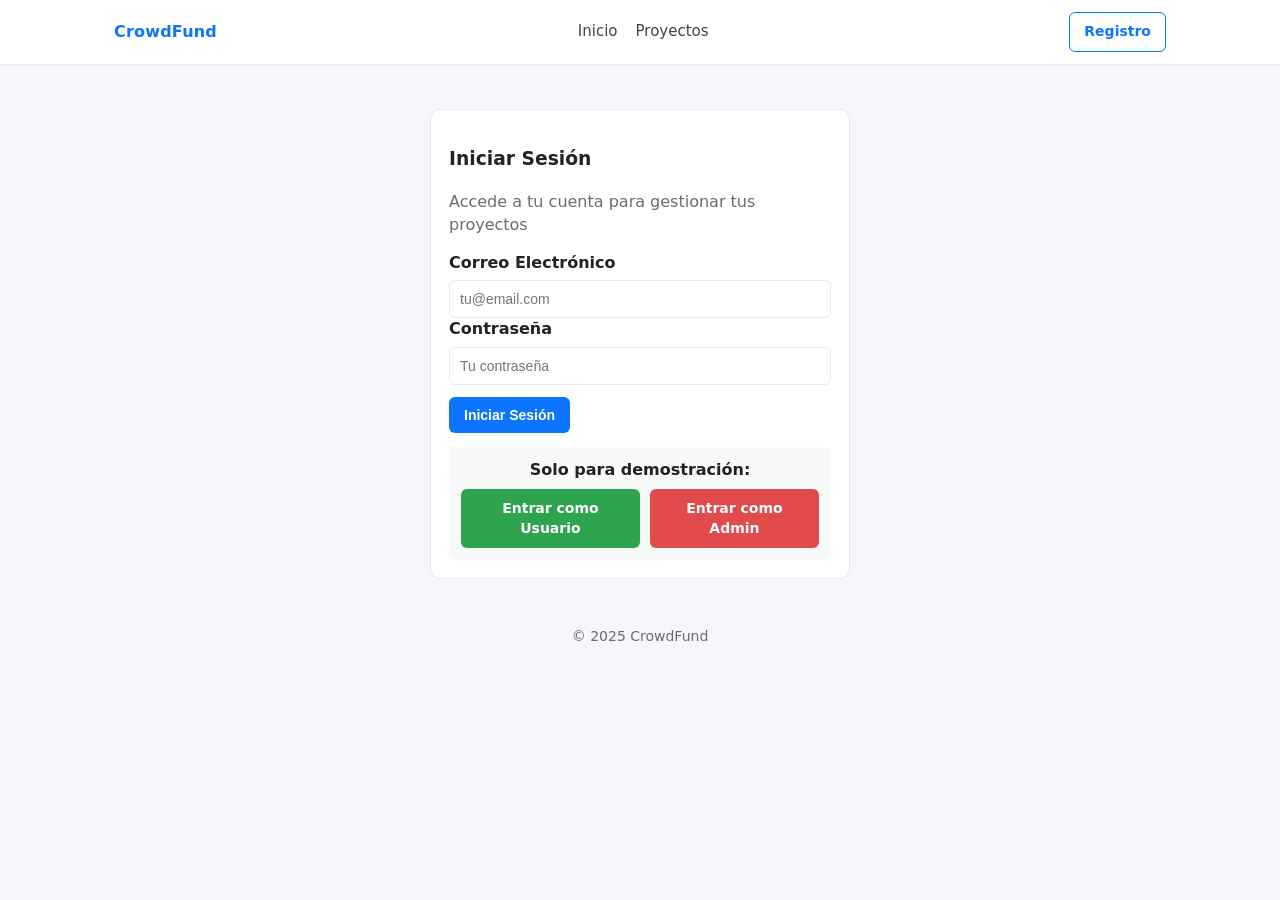
<file: crowdfund_project/login.html>
<!doctype html>
<html lang="es">
<head>
  <meta charset="utf-8">
  <meta name="viewport" content="width=device-width,initial-scale=1">
  <title>Iniciar Sesión</title>
  <link rel="stylesheet" href="styles.css">
</head>
<body>
  <header class="header">
    <nav class="navbar">
      <div class="brand">CrowdFund</div>
      <div class="nav-links">
        <a href="index.html">Inicio</a>
        <a href="explorar.html">Proyectos</a>
      </div>
      <div class="actions">
        <a class="btn btn-outline" href="registro.html">Registro</a>
      </div>
    </nav>
  </header>

  <main class="container">
    <div class="form-card">
      <h3>Iniciar Sesión</h3>
      <p style="color:var(--muted)">Accede a tu cuenta para gestionar tus proyectos</p>
      <form>
        <label>Correo Electrónico</label>
        <input class="input" type="email" placeholder="tu@email.com" required>
        <label>Contraseña</label>
        <input class="input" type="password" placeholder="Tu contraseña" required>
        <div class="form-actions">
          <button class="btn btn-primary" type="submit">Iniciar Sesión</button>
        </div>
      </form>

      <div style="background:#f7faf9;border-radius:8px;padding:12px;margin-top:14px;text-align:center">
        <div style="font-weight:700;margin-bottom:8px">Solo para demostración:</div>
        <div style="display:flex;gap:10px;justify-content:center">
          <a class="btn" style="background:#2ea44f;color:#fff;border-radius:6px;padding:9px 12px;text-decoration:none" href="#">Entrar como Usuario</a>
          <a class="btn" style="background:#e24b4b;color:#fff;border-radius:6px;padding:9px 12px;text-decoration:none" href="#">Entrar como Admin</a>
        </div>
      </div>
    </div>

    <footer class="footer">© 2025 CrowdFund</footer>
  </main>
</body>
</html>
</file>
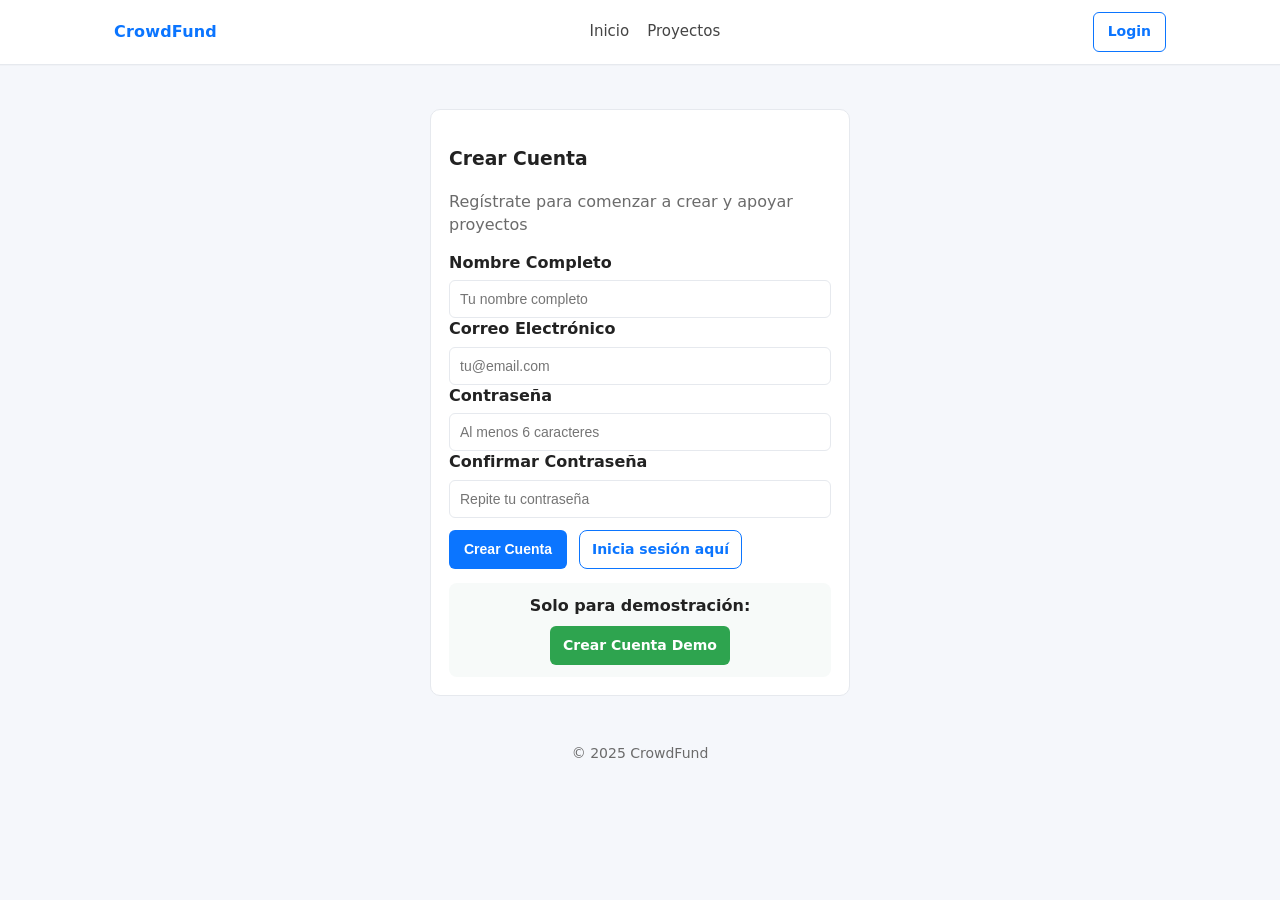
<file: crowdfund_project/registro.html>
<!doctype html>
<html lang="es">
<head>
  <meta charset="utf-8">
  <meta name="viewport" content="width=device-width,initial-scale=1">
  <title>Crear Cuenta</title>
  <link rel="stylesheet" href="styles.css">
</head>
<body>
  <header class="header">
    <nav class="navbar">
      <div class="brand">CrowdFund</div>
      <div class="nav-links">
        <a href="index.html">Inicio</a>
        <a href="explorar.html">Proyectos</a>
      </div>
      <div class="actions">
        <a class="btn btn-outline" href="login.html">Login</a>
      </div>
    </nav>
  </header>

  <main class="container">
    <div class="form-card">
      <h3>Crear Cuenta</h3>
      <p style="color:var(--muted)">Regístrate para comenzar a crear y apoyar proyectos</p>
      <form>
        <label>Nombre Completo</label>
        <input class="input" type="text" placeholder="Tu nombre completo" required>
        <label>Correo Electrónico</label>
        <input class="input" type="email" placeholder="tu@email.com" required>
        <label>Contraseña</label>
        <input class="input" type="password" placeholder="Al menos 6 caracteres" required>
        <label>Confirmar Contraseña</label>
        <input class="input" type="password" placeholder="Repite tu contraseña" required>
        <div class="form-actions">
          <button class="btn btn-primary" type="submit">Crear Cuenta</button>
          <a href="login.html" class="btn btn-ghost" style="padding:9px 12px">Inicia sesión aquí</a>
        </div>
      </form>

      <div style="background:#f7faf9;border-radius:8px;padding:12px;margin-top:14px;text-align:center">
        <div style="font-weight:700;margin-bottom:8px">Solo para demostración:</div>
        <a class="btn" style="background:#2ea44f;color:#fff;border-radius:6px;padding:9px 12px;text-decoration:none" href="#">Crear Cuenta Demo</a>
      </div>
    </div>

    <footer class="footer">© 2025 CrowdFund</footer>
  </main>
</body>
</html>
</file>
<file: crowdfund_project/styles.css>
:root{
  --blue:#0b75ff;
  --blue-light:#1488ff;
  --muted:#6b6b6b;
  --card:#ffffff;
  --bg:#f5f7fb;
  --container:1100px;
  --radius:8px;
  --border:#e6e9ee;
  --success:#0b75ff;
}
*{box-sizing:border-box}
html,body{height:100%}
body{
  margin:0;
  font-family:Inter, system-ui, -apple-system, "Segoe UI", Roboto, "Helvetica Neue", Arial;
  background:var(--bg);
  color:#222;
  -webkit-font-smoothing:antialiased;
  -moz-osx-font-smoothing:grayscale;
  line-height:1.4;
}
.container{max-width:var(--container);margin:0 auto;padding:24px}
.header{
  background:#fff;border-bottom:1px solid var(--border);
  box-shadow:0 1px 0 rgba(0,0,0,0.02);
}
.navbar{display:flex;align-items:center;justify-content:space-between;padding:12px 24px;max-width:var(--container);margin:0 auto}
.brand{font-weight:700;color:var(--blue);letter-spacing:.2px}
.nav-links{display:flex;gap:18px;align-items:center}
.nav-links a{color:#444;text-decoration:none;font-size:15px}
.actions{display:flex;gap:10px}
.btn{display:inline-block;padding:9px 14px;border-radius:6px;text-decoration:none;font-weight:600;font-size:14px;border:1px solid transparent}
.btn-outline{background:#fff;color:var(--blue);border:1px solid var(--blue)}
.btn-primary{background:var(--blue);color:#fff}
.hero{background:#fff;margin:20px 0;border-radius:12px;padding:34px;text-align:center;border:1px solid var(--border)}
.hero h1{margin:0;font-size:20px;color:#333}
.hero p{color:var(--muted);margin:12px 0 18px}
.hero .hero-actions{display:flex;gap:12px;justify-content:center;flex-wrap:wrap}
.categories{display:flex;gap:12px;flex-wrap:wrap;justify-content:center;margin:22px 0}
.cat{background:#fff;border:1px solid var(--border);padding:10px 16px;border-radius:8px;font-weight:600;color:#555}

.grid{display:grid;grid-template-columns:1fr;gap:18px}
.card{background:#fff;border:1px solid var(--border);border-radius:10px;padding:16px;display:flex;gap:16px;align-items:flex-start}
.card img{width:120px;height:80px;object-fit:cover;border-radius:6px}
.card-body{flex:1}
.card-title{font-weight:700;margin:0 0 6px}
.subtitle{color:var(--muted);font-size:14px;margin-bottom:8px}
.progress-row{display:flex;align-items:center;gap:12px;justify-content:space-between;margin:8px 0}
.progress{background:#e9edf2;border-radius:6px;height:10px;overflow:hidden;flex:1;margin:0 12px}
.progress > i{display:block;height:100%;background:linear-gradient(90deg,var(--blue),var(--blue-light))}

.small{font-size:13px;color:var(--muted)}
.actions-row{display:flex;gap:10px;margin-top:12px}
.btn-ghost{background:#fff;border:1px solid var(--blue);color:var(--blue);padding:9px 12px;border-radius:8px}

.detail-banner{width:100%;height:180px;object-fit:cover;border-radius:8px}
.detail-summary{display:flex;gap:20px;margin-top:18px;flex-wrap:wrap}
.summary-card{flex:1;min-width:220px;background:#fff;border:1px solid var(--border);border-radius:10px;padding:18px;text-align:center}
.summary-amount{font-size:26px;font-weight:800;margin:6px 0}
.info-list{background:#fff;border:1px solid var(--border);border-radius:8px;padding:16px;margin-top:16px}
.info-list .row{display:flex;justify-content:space-between;padding:8px 0;border-bottom:1px dashed #eee}
.info-list .row:last-child{border-bottom:none}

.form-card{background:#fff;border:1px solid var(--border);border-radius:10px;padding:18px;max-width:420px;margin:20px auto}
.form-card label{display:block;font-weight:600;margin-bottom:6px}
.input,textarea,select{width:100%;padding:10px;border:1px solid var(--border);border-radius:6px;font-size:14px}
textarea{min-height:100px;resize:vertical}
.form-actions{display:flex;gap:12px;justify-content:flex-start;margin-top:12px}
.footer{Padding:28px 0;text-align:center;color:var(--muted);font-size:14px}

/* responsive */
@media(min-width:720px){
  .grid{grid-template-columns:1fr 1fr}
  .card img{width:140px;height:100px}
  .hero h1{font-size:22px}
}
@media(min-width:1000px){
  .grid{grid-template-columns:1fr}
  .card{align-items:center}
  .detail-summary{flex-wrap:nowrap}
  .grid-two{display:grid;grid-template-columns:1fr 1fr;gap:18px}
}
@media(max-width:600px){
  .navbar{padding:12px}
  .nav-links{display:none}
  .brand{font-size:16px}
  .hero{padding:20px}
  .card{flex-direction:row}
  .card img{width:100px;height:70px}
  .detail-banner{height:140px}
  .container{padding:14px}
}
</file>
